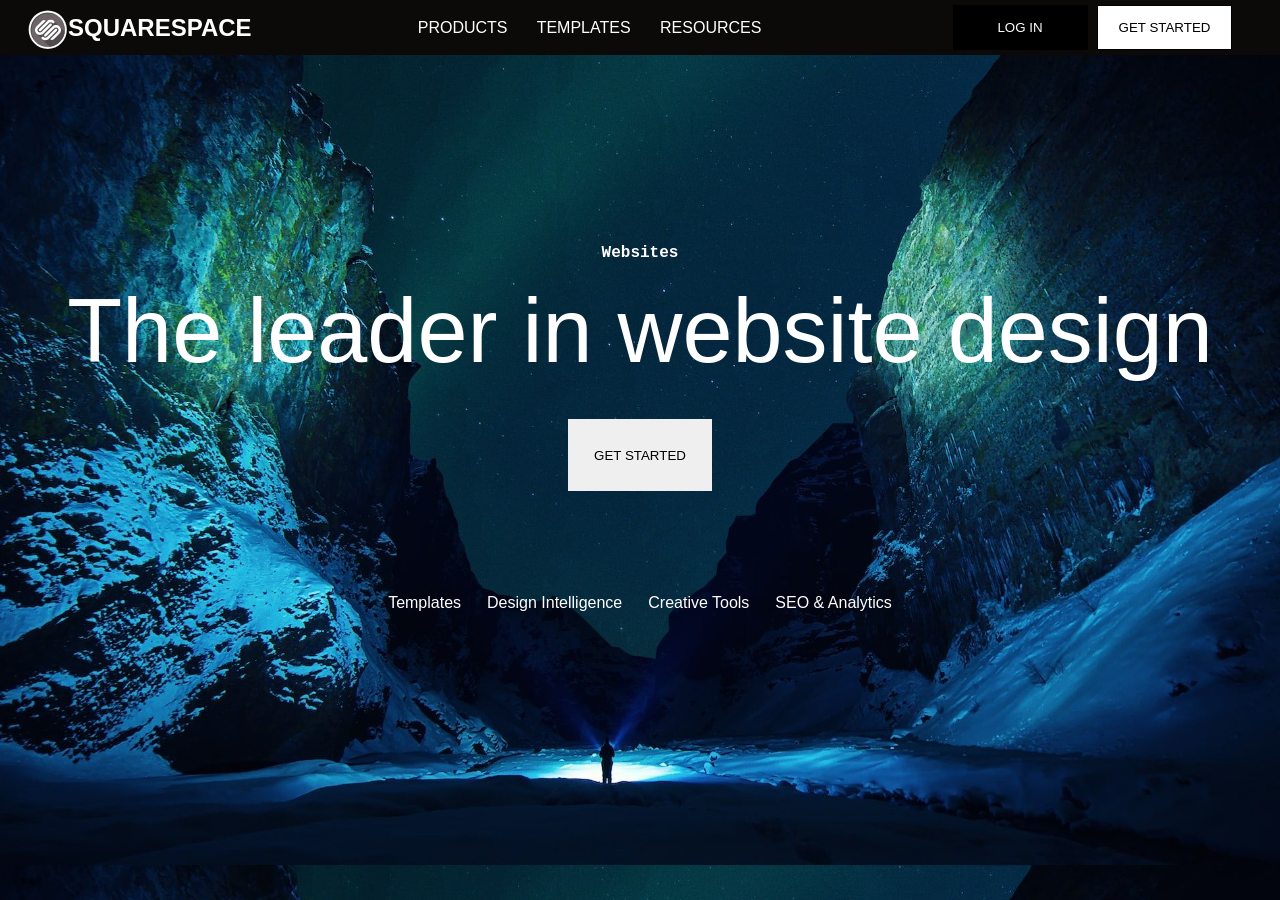
<file: index.html>
<!DOCTYPE html>
<html>

<head>
    <title>squarespace</title>
    <link rel="stylesheet" href="style.css">
</head>

<body>
    <!--------------------Header------------------->
    <hearder>
        <nav>
            <div class="top-nav">
                <div class="nav-left">
                    <img src="simages/squarespace (2).svg" title="Squarespace Logo">
                    <h1>Squarespace</h1>
                </div>
                <div>
                    <a href="#">Products</a>
                    <a href="#">Templates</a>
                    <a href="#">Resources</a>
                </div>
                <div class="nav-right">
                    <button class="active">LOG IN</button>
                    <button>GET STARTED</button>
                </div>
            </div>
        </nav>
    </hearder>
    <!--------------------Main------------------>
    <div class="main">
        <h2>Websites</h2>
        <p>The leader in website design</p>
        <form action="">
            <input type="button" value="GET STARTED">
        </form>
        <ul type="none" class="box">
            <li>Templates</li>
            <li>Design Intelligence</li>
            <li>Creative Tools</li>
            <li>SEO & Analytics</li>
        </ul>
    </div>







</body>

</html>
</file>
<file: style.css>
* {
    margin: 0;
    padding: 0;
    box-sizing: border-box;
    font-family: Arial, Helvetica, sans-serif;
}

body {
    background-image: url(simages/2.jpg);
    background-position: center;
    background-size: cover;
}

nav {
    background-color: rgb(12, 9, 9);
    display: flex;
    flex: auto;
    padding: 3px;
    justify-content: space-between;
    align-items: center;
    height: 55px;
}

.top-nav {
    display: flex;
    flex: auto;
    justify-content: space-between;
    align-items: center;
    border: none;
}

img {
    width: 50px;
    height: 70px;
    padding-left: 10px;
    margin-top: 5px;
    margin-left: 15px;
    cursor: pointer;
}


.nav-left {
    display: flex;
    align-items: center;

}

.nav-left h1 {
    text-transform: uppercase;
    color: white;
    cursor: pointer;
}

.nav-right {
    margin: 0px;
    align-items: center;
    padding-right: 5px;
}

.nav-right button.active {
    border: none;
    text-decoration: none;
    margin-right: 5px;
    background-color: black;
    color: white;
}

.nav-right button {
    border: 1px solid black;
    background-color: white;
    margin-right: 40px;
    cursor: pointer;
    height: 5vh;
    width: 15vh;
    text-decoration: none;
}

a {
    text-decoration: none;
    margin-right: 25px;
    color: white;
    text-transform: uppercase;
}

.main {
    background-position: center;
    width: 100%;
    height: 90vh;
    background-size: cover;
}

.main h2 {
    justify-content: center;
    color: white;
    display: flex;
    padding-top: 21vh;
    font-size: medium;
    font-family: Courier New, Courier, monospace;
}

.main p {
    color: white;
    display: flex;
    justify-content: center;
    font-size: 10vh;
    padding-top: 2vh;
}

form {
    display: flex;
    justify-content: center;
    padding-top: 4vh;
}

input {
    border: none;
    height: 8vh;
    width: 16vh;
    cursor: pointer;
}

ul {
    display: flex;
    justify-content: center;
}


.box {
    color: white;
    display: flex;
    text-decoration: none;
    padding-top: 10vh;
}

li {
    margin: 10px;
    padding: 3px;
    cursor: pointer;
}

li:hover {
    background-color: rgb(95, 91, 91);
    border-radius: 10px;
    height: 40px;
}
</file>
